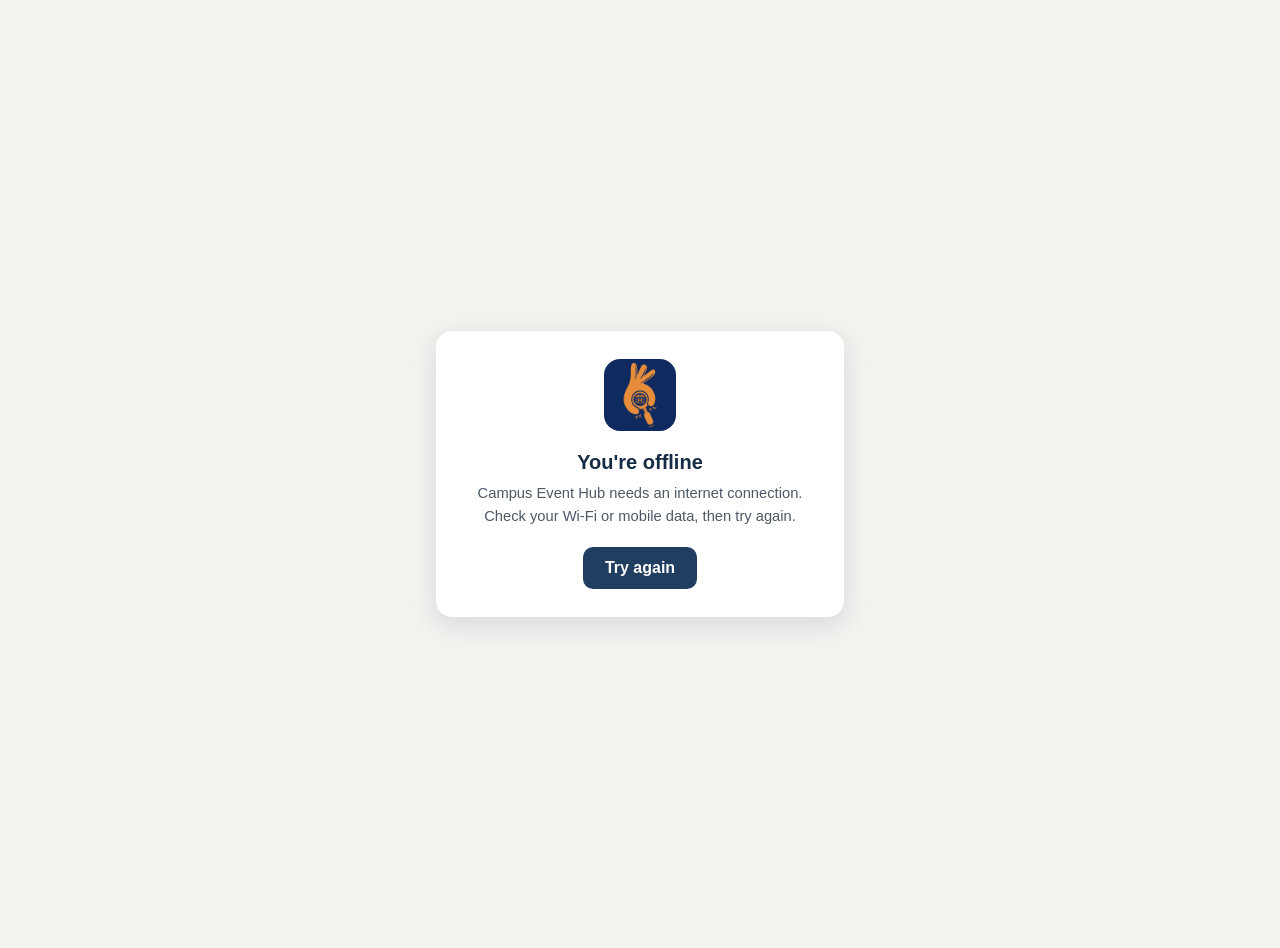
<file: public/offline.html>
<!DOCTYPE html>
<html lang="en">
<head>
<meta charset="UTF-8">
<meta name="viewport" content="width=device-width, initial-scale=1.0">
<meta name="theme-color" content="#213e60">
<title>Offline — Campus Event Hub</title>
<style>
  html, body { margin: 0; min-height: 100%; }
  body {
    min-height: 100vh; display: flex; align-items: center; justify-content: center; padding: 24px;
    background: #f4f2ef; color: #162b44; font-family: "Segoe UI", -apple-system, BlinkMacSystemFont, sans-serif; text-align: center;
  }
  .card { max-width: 360px; background: #fff; border-radius: 16px; padding: 28px 24px; box-shadow: 0 8px 24px rgba(22, 43, 68, 0.12); }
  img { width: 72px; height: 72px; border-radius: 16px; }
  h1 { margin: 16px 0 8px; font-size: 1.25rem; }
  p { margin: 0 0 20px; line-height: 1.5; color: #4d5866; font-size: 0.92rem; }
  button { border: 0; border-radius: 10px; padding: 12px 22px; background: #213e60; color: #fff; font: inherit; font-weight: 700; cursor: pointer; }
</style>
</head>
<body>
  <div class="card">
    <img src="assets/images/app/icon-192.png" alt="">
    <h1>You're offline</h1>
    <p>Campus Event Hub needs an internet connection. Check your Wi-Fi or mobile data, then try again.</p>
    <button type="button" onclick="location.reload()">Try again</button>
  </div>
</body>
</html>
</file>
